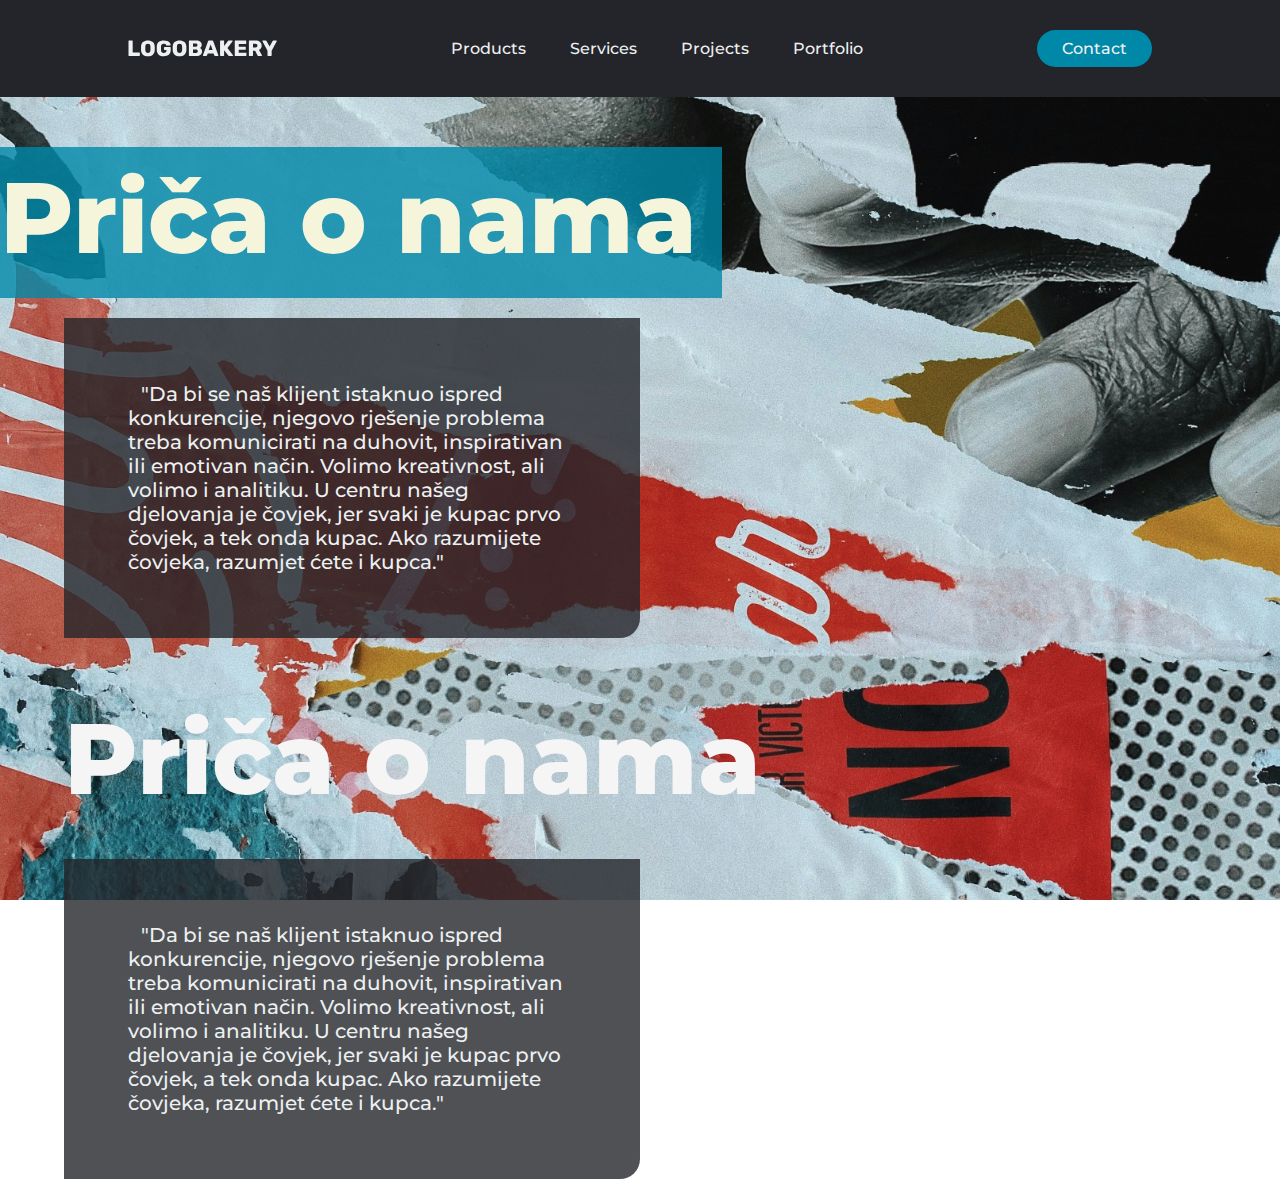
<file: index.html>
<!DOCTYPE html>
 <head>
 	<meta charset="utf-8">
 	<meta http-equiv="X-UA-Compatible" content="IE=edge">
 	<title>NAVBAR</title>
 	<meta name="description" content="">
 	<meta name="viewport" content="width=device-width, initial-scale=1">
 	<link rel="stylesheet" type="text/css" href="style1.css">
 </head>
 <body>
 	<header>
 	<img class="logo" src="logo.svg" alt="logo">
 	<nav>
 		<ul class="nav__links">
 			<li><a href="Products.html">Products</a></li>
 	        <li><a href="services.html">Services</a></li>
 	        <li><a href="projects.html">Projects</a></li>
 	        <li><a href="portfolio.html">Portfolio</a></li>
 		</ul>
 	</nav>
 	<a class="cta" href="contact.html"><button>Contact</button></a>
    </header>
    <div class="container1">
    	<h1>Priča o nama</h1>
    	<p>"Da bi se naš klijent istaknuo ispred konkurencije, njegovo rješenje problema treba komunicirati na duhovit, inspirativan ili emotivan način. Volimo kreativnost, ali volimo i analitiku. U centru našeg djelovanja je čovjek, jer svaki je kupac prvo čovjek, a tek onda kupac. Ako razumijete čovjeka, razumjet ćete i kupca."</p>
    </div>
    <div class="container2">
        <h1>Priča o nama</h1>
        <p>"Da bi se naš klijent istaknuo ispred konkurencije, njegovo rješenje problema treba komunicirati na duhovit, inspirativan ili emotivan način. Volimo kreativnost, ali volimo i analitiku. U centru našeg djelovanja je čovjek, jer svaki je kupac prvo čovjek, a tek onda kupac. Ako razumijete čovjeka, razumjet ćete i kupca."</p>
    </div>
 </body>
</html>

<!--https://www.youtube.com/watch?v=PwWHL3RyQgk
    NAVBAR TUTORIAL-->

<!--https://www.youtube.com/watch?v=u044iM9xsWU
    FLEXBOX TUTORIAL-->
</file>
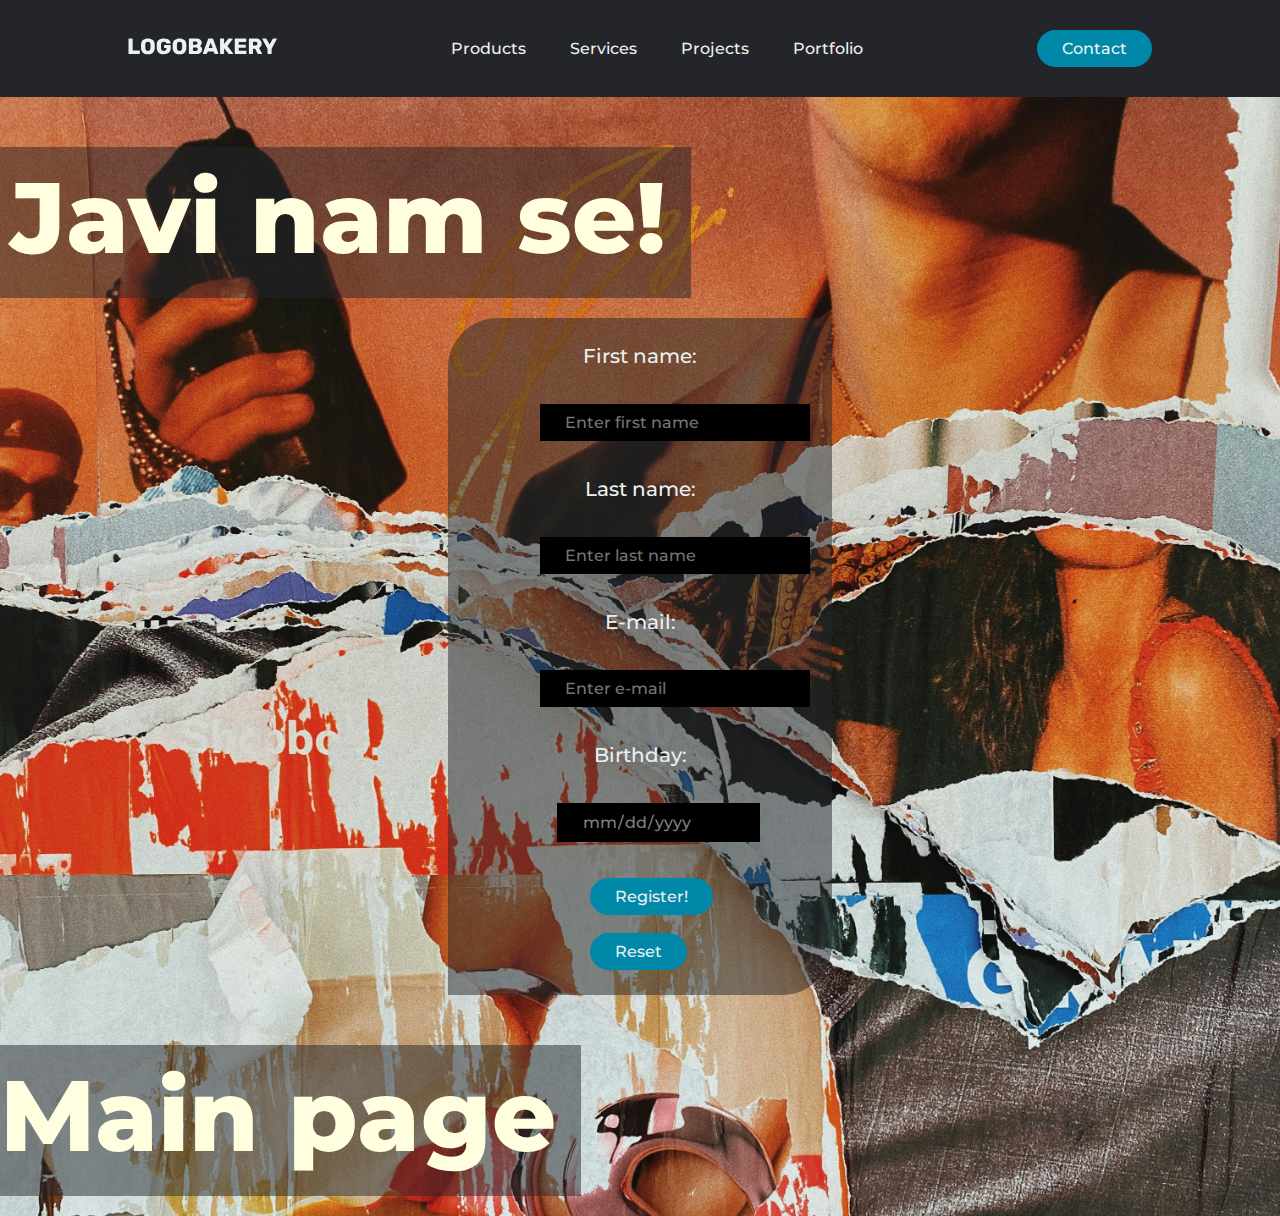
<file: contact.html>
<!DOCTYPE html>
 <head>
 	<meta charset="utf-8">
 	<meta http-equiv="X-UA-Compatible" content="IE=edge">
 	<title>NAVBAR</title>
 	<meta name="description" content="">
 	<meta name="viewport" content="width=device-width, initial-scale=1">
 	<link rel="stylesheet" type="text/css" href="contactstyle.css">
 </head>
 <body>
 	<header>
 	<a href="index.html">
      <img class="logo" src="logo.svg" alt="logo">
   </a> 
 	<nav>
 		<ul class="nav__links">
 			<li><a href="Products.html">Products</a></li>
 	        <li><a href="services.html">Services</a></li>
 	        <li><a href="projects.html">Projects</a></li>
 	        <li><a href="portfolio.html">Portfolio</a></li>
 		</ul>
 	</nav>
 	<a class="cta" href="button.html"><button>Contact</button></a>
    </header>
    <div class="container1">
    	<h1>Javi nam se!</h1>
    </div>
    <form method="GET"><!--GET je vrsta https protokola-->
        <label for="fname">First name:</label>
        <br>
        <br>
          <input placeholder="Enter first name" type="text" id="fname" name="fname">
        <br>
        <br>
          <label for="lname">Last name:</label>
        <br>
        <br>
          <input placeholder="Enter last name"type="text" id="lname" name="lname">
        <br>
        <br>
          <label for="email">E-mail:</label>
        <br>
        <br>
          <input type="email" id="email" name="email" placeholder="Enter e-mail"required>
        <br>
        <br>
          <label for="date">Birthday:</label>
        <br>
        <br>
          <input type="date" id="date" name="date" required>
        <br>
        <br>
          <input class="submit" type="submit" value="Register!">
          <br>
          <br>
          <input class="reset" type="reset" value="Reset">
    </form>
    <a href="index.html">
        <h1>Main page</h1>
    </a>
</body>
</html>

<!--https://www.youtube.com/watch?v=PwWHL3RyQgk
    NAVBAR TUTORIAL-->

<!--https://www.youtube.com/watch?v=u044iM9xsWU
    FLEXBOX TUTORIAL-->
 </body>
</html>
</file>
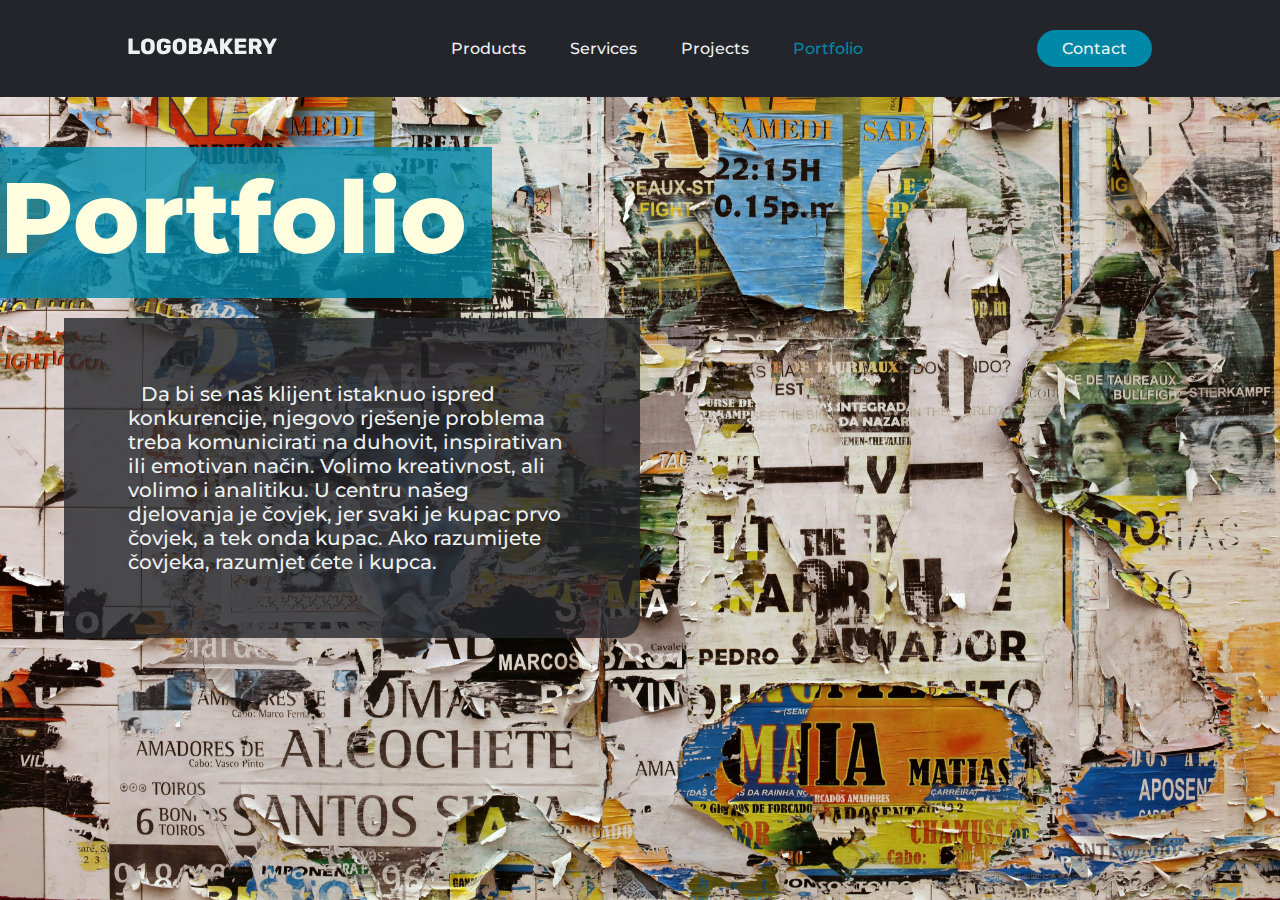
<file: portfolio.html>
<!DOCTYPE html>
 <head>
 	<meta charset="utf-8">
 	<meta http-equiv="X-UA-Compatible" content="IE=edge">
 	<title>About</title>
 	<meta name="description" content="">
 	<meta name="viewport" content="width=device-width, initial-scale=1">
 	<link rel="stylesheet" type="text/css" href="portfoliostyle.css">
 </head>
 <body>
 	<header>
 	<a href="index.html">
      <img class="logo" src="logo.svg" alt="logo">
   </a>
 	<nav>
 		<ul class="nav__links">
 			  <li><a href="products.html">Products</a></li>
 	        <li><a href="services.html">Services</a></li>
 	        <li><a href="projects.html">Projects</a></li>
 	        <li><a style="color:#0088a9;">Portfolio</a></li>
 		</ul>
 	</nav>
 	<a class="cta" href="contact.html"><button>Contact</button></a>
    </header>
    <div class="container1">
    	<h1>Portfolio</h1>
    	<p>Da bi se naš klijent istaknuo ispred konkurencije, njegovo rješenje problema treba komunicirati na duhovit, inspirativan ili emotivan način. Volimo kreativnost, ali volimo i analitiku. U centru našeg djelovanja je čovjek, jer svaki je kupac prvo čovjek, a tek onda kupac. Ako razumijete čovjeka, razumjet ćete i kupca.</p>
    </div>
 </body>
</html>
</file>
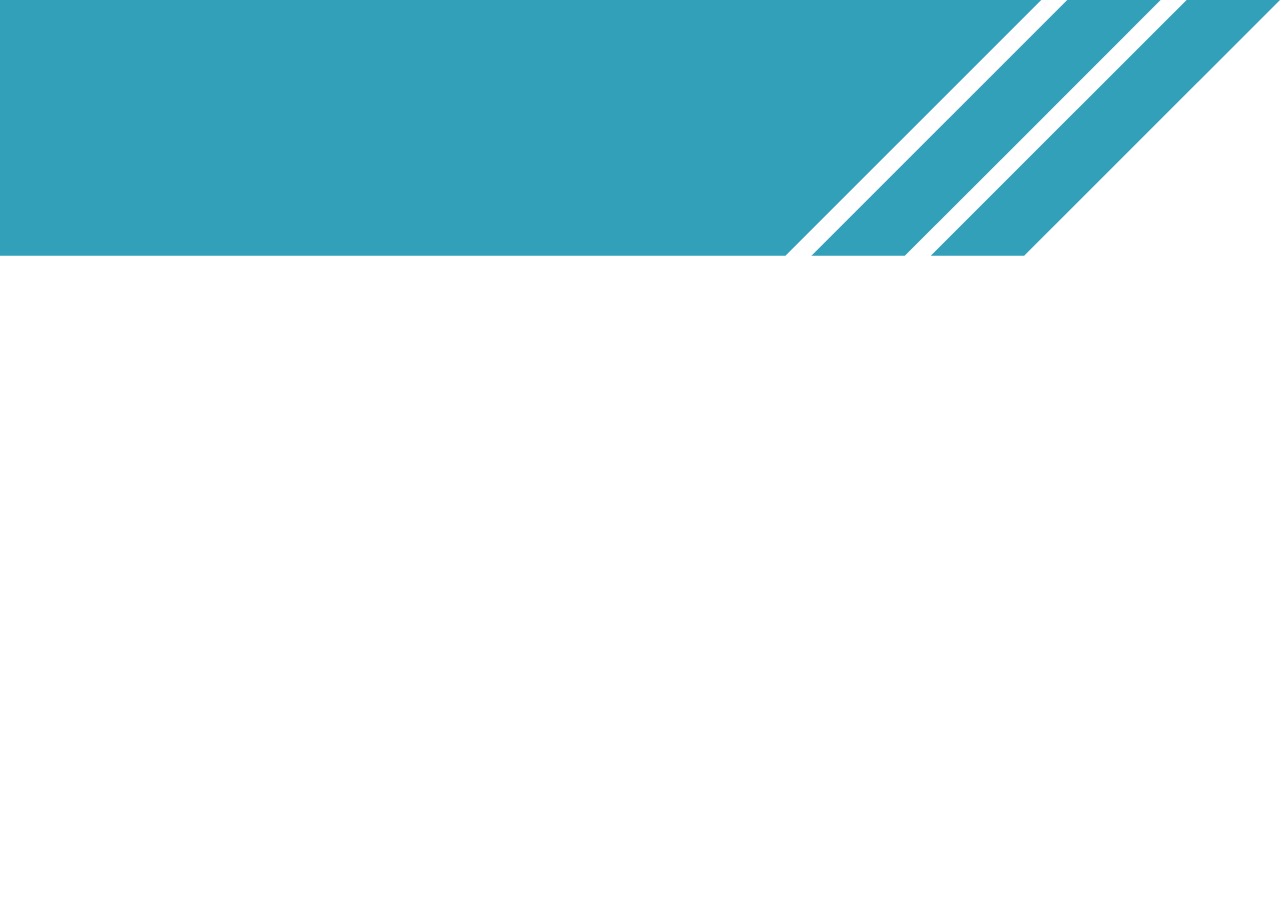
<file: preview.html>
<html>
	<head>
		<title>SVG Preview</title>
		<meta charset="utf-8">
		<style>
			body {
				margin:0; 
			}
		</style>
	</head>
	<body>
	<?xml version="1.0" encoding="utf-8"?>
<!-- Generator: Adobe Illustrator 25.4.1, SVG Export Plug-In . SVG Version: 6.00 Build 0)  -->
<svg version="1.1" id="Layer_1" xmlns="http://www.w3.org/2000/svg" xmlns:xlink="http://www.w3.org/1999/xlink" x="0px" y="0px"
	 viewBox="0 0 1000.6 200" style="enable-background:new 0 0 1000.6 200;" xml:space="preserve">
<style type="text/css">
	.st0{opacity:0.8;}
	.st1{fill:#0088A9;}
</style>
<g id="Layer_2_00000103961786444845702520000005741672723651801270_">
	<g id="Layer_1-2">
		<g class="st0">
			<polygon class="st1" points="0,0 0,200 614,200 814,0 			"/>
		</g>
		<g class="st0">
			<polygon class="st1" points="834.3,0 634.3,200 707.3,200 907.3,0 			"/>
		</g>
		<g class="st0">
			<polygon class="st1" points="927.6,0 727.6,200 800.6,200 1000.6,0 			"/>
		</g>
	</g>
</g>
</svg>
	</body>
</html>
</file>
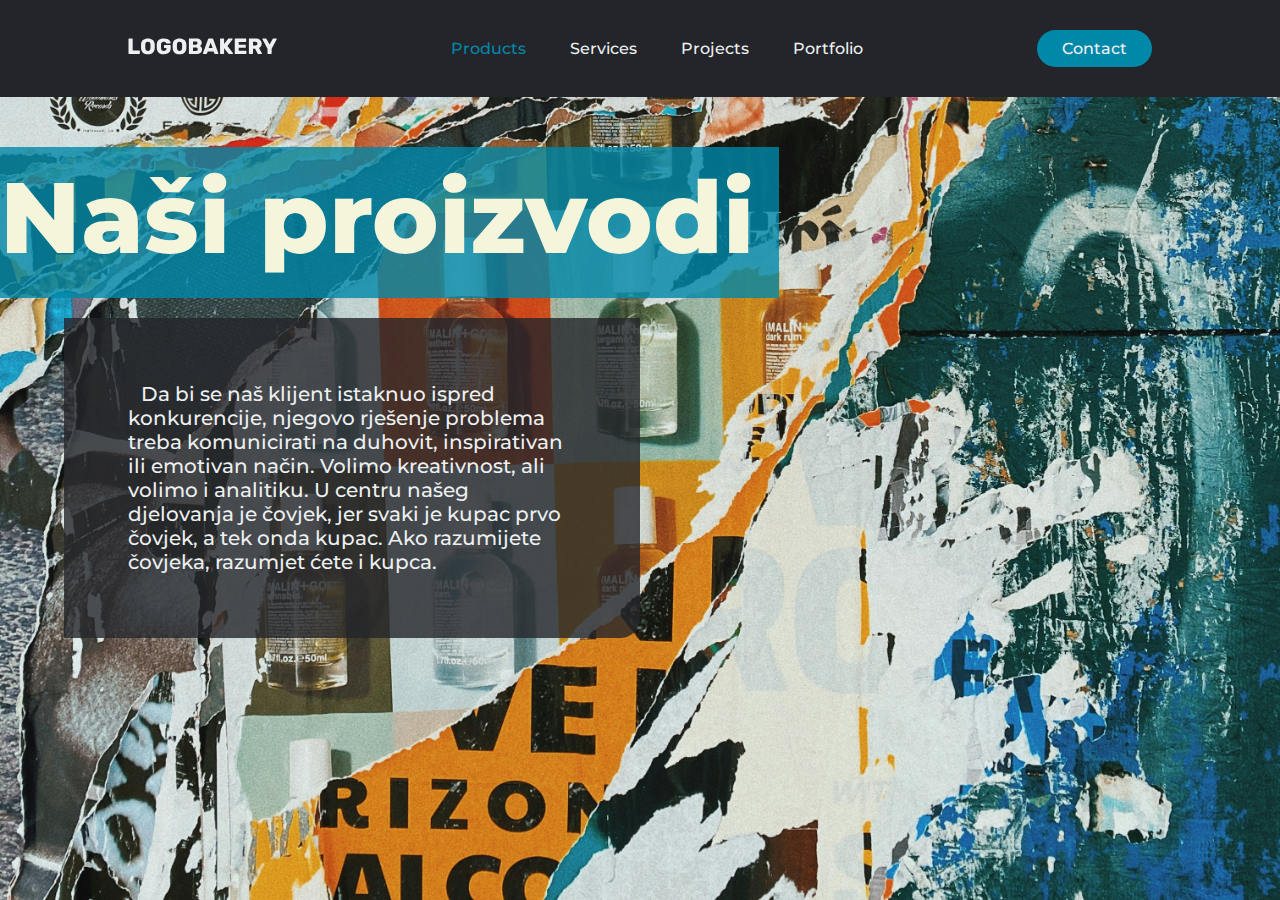
<file: products.html>
<!DOCTYPE html>
 <head>
 	<meta charset="utf-8">
 	<meta http-equiv="X-UA-Compatible" content="IE=edge">
 	<title>Products</title>
 	<meta name="description" content="">
 	<meta name="viewport" content="width=device-width, initial-scale=1">
 	<link rel="stylesheet" type="text/css" href="productsstyle.css">
 </head>
 <body>
 	<header>
 	<a href="index.html">
      <img class="logo" src="logo.svg" alt="logo">
   </a>
 	<nav>
 		<ul class="nav__links">
 			  <li><a style="color:#0088a9; cursor: initial;">Products</a></li>
 	        <li><a href="services.html">Services</a></li>
 	        <li><a href="projects.html">Projects</a></li>
 	        <li><a href="portfolio.html">Portfolio</a></li>
 		</ul>
 	</nav>
 	<a class="cta" href="contact.html"><button>Contact</button></a>
    </header>
    <div class="container1">
    	<h1>Naši proizvodi</h1>
    	<p>Da bi se naš klijent istaknuo ispred konkurencije, njegovo rješenje problema treba komunicirati na duhovit, inspirativan ili emotivan način. Volimo kreativnost, ali volimo i analitiku. U centru našeg djelovanja je čovjek, jer svaki je kupac prvo čovjek, a tek onda kupac. Ako razumijete čovjeka, razumjet ćete i kupca.</p>
    </div>
 </body>
</html>
</file>
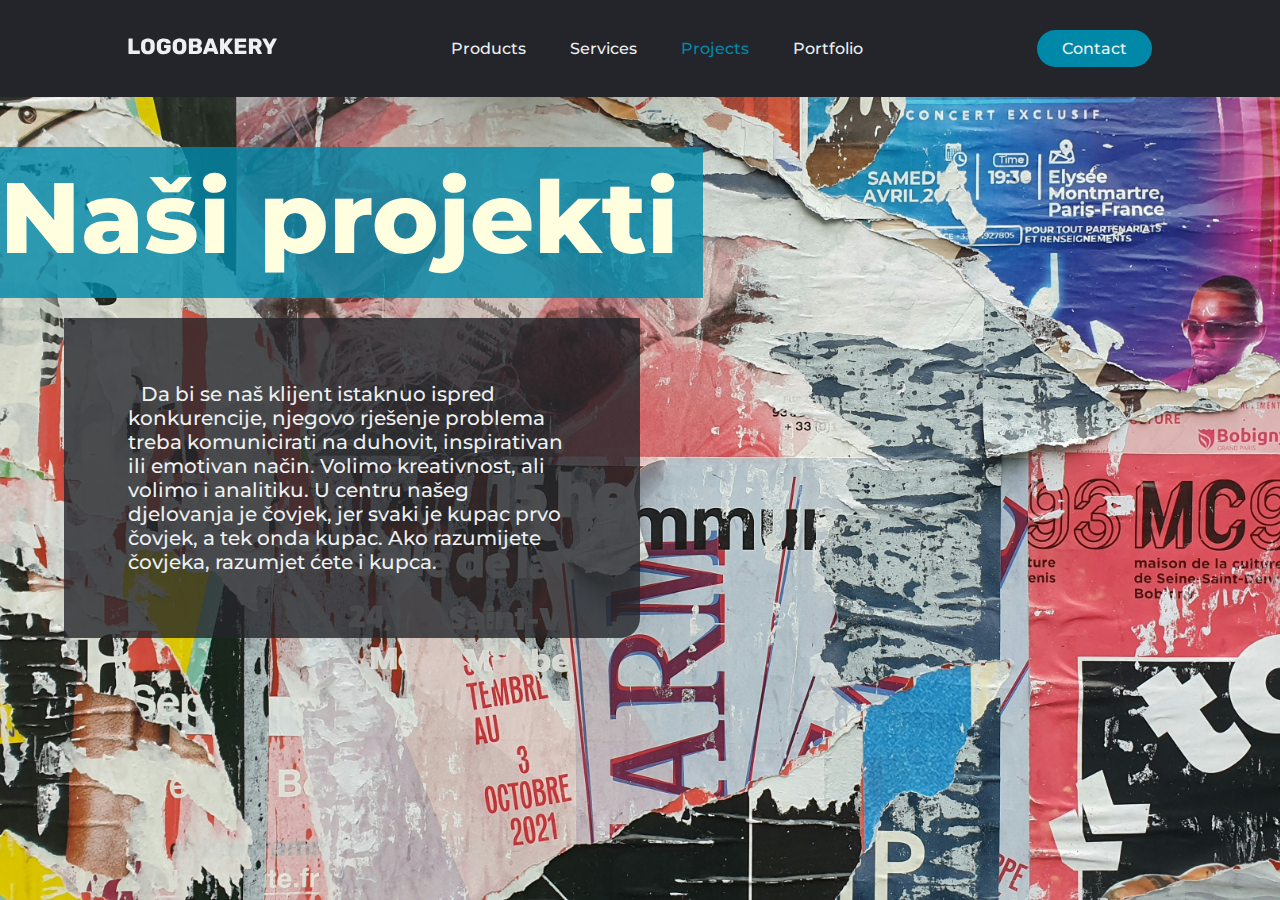
<file: projects.html>
<!DOCTYPE html>
 <head>
 	<meta charset="utf-8">
 	<meta http-equiv="X-UA-Compatible" content="IE=edge">
 	<title>Projects</title>
 	<meta name="description" content="">
 	<meta name="viewport" content="width=device-width, initial-scale=1">
 	<link rel="stylesheet" type="text/css" href="projectstyle.css">
 </head>
 <body>
 	<header>
 	<a href="index.html">
      <img class="logo" src="logo.svg" alt="logo">
   </a>
 	<nav>
 		<ul class="nav__links">
 			  <li><a href="products.html">Products</a></li>
           <li><a href="services.html">Services</a></li>
 	        <li><a style="color:#0088a9;">Projects</a></li>
 	        <li><a href="portfolio.html">Portfolio</a></li>
 		</ul>
 	</nav>
 	<a class="cta" href="contact.html"><button>Contact</button></a>
    </header>
    <div class="container1">
    	<h1>Naši projekti</h1>
    	<p>Da bi se naš klijent istaknuo ispred konkurencije, njegovo rješenje problema treba komunicirati na duhovit, inspirativan ili emotivan način. Volimo kreativnost, ali volimo i analitiku. U centru našeg djelovanja je čovjek, jer svaki je kupac prvo čovjek, a tek onda kupac. Ako razumijete čovjeka, razumjet ćete i kupca.</p>
    </div>
 </body>
</html>
</file>
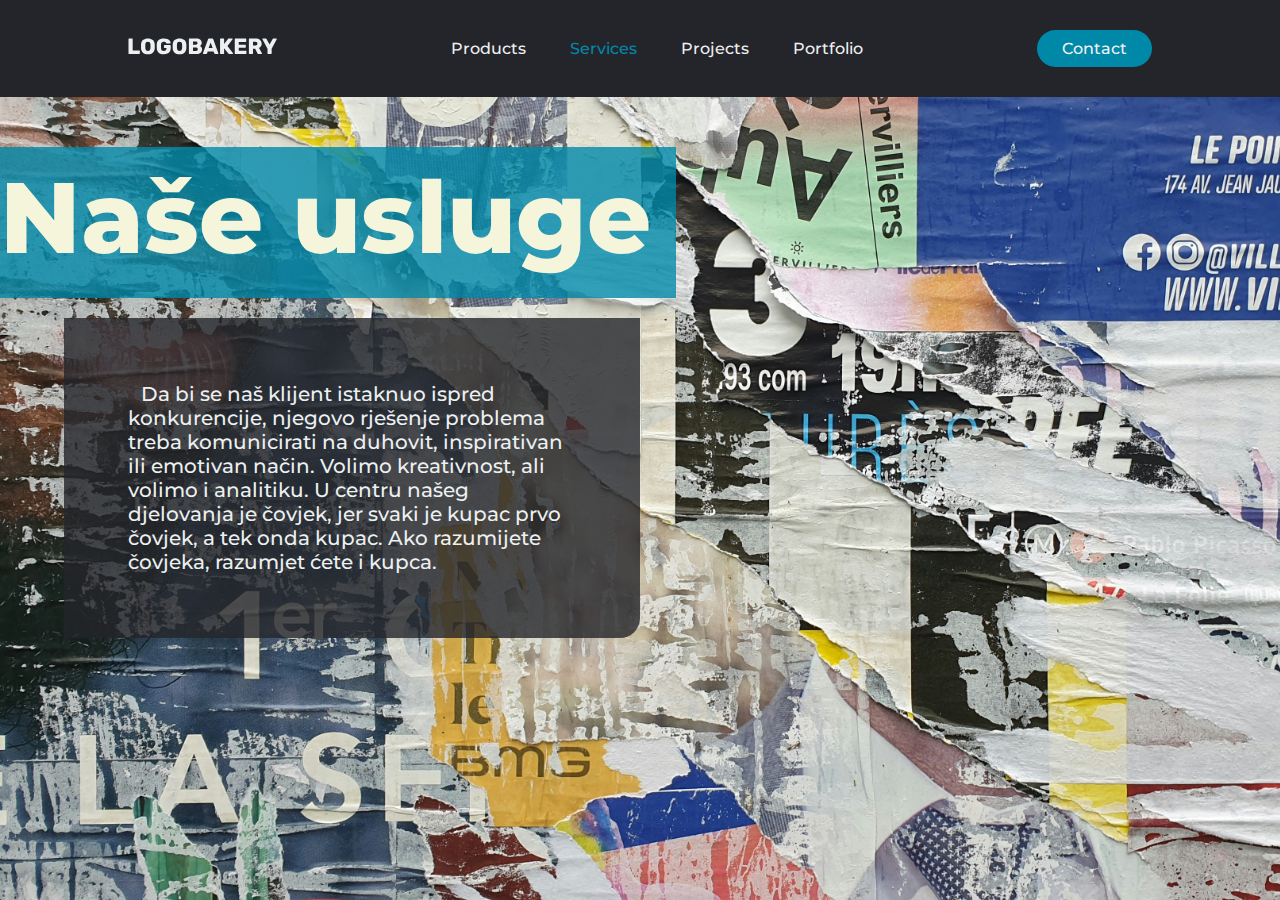
<file: services.html>
<!DOCTYPE html>
 <head>
 	<meta charset="utf-8">
 	<meta http-equiv="X-UA-Compatible" content="IE=edge">
 	<title>Services</title>
 	<meta name="description" content="">
 	<meta name="viewport" content="width=device-width, initial-scale=1">
 	<link rel="stylesheet" type="text/css" href="servicesstyle.css">
 </head>
 <body>
 	<header>
 	<a href="index.html">
      <img class="logo" src="logo.svg" alt="logo">
   </a>
 	<nav>
 		<ul class="nav__links">
 			  <li><a href="products.html">Products</a></li>
 	        <li><a style="color:#0088a9;">Services</a></li>
 	        <li><a href="projects.html">Projects</a></li>
 	        <li><a href="portfolio.html">Portfolio</a></li>
 		</ul>
 	</nav>
 	<a class="cta" href="contact.html"><button>Contact</button></a>
    </header>
    <div class="container1">
    	<h1>Naše usluge</h1>
    	<p>Da bi se naš klijent istaknuo ispred konkurencije, njegovo rješenje problema treba komunicirati na duhovit, inspirativan ili emotivan način. Volimo kreativnost, ali volimo i analitiku. U centru našeg djelovanja je čovjek, jer svaki je kupac prvo čovjek, a tek onda kupac. Ako razumijete čovjeka, razumjet ćete i kupca.</p>
    </div>
 </body>
</html>
</file>
<file: style1.css>
@import url('https://fonts.googleapis.com/css2?family=Montserrat:ital,wght@0,500;1,500&display=swap');

* {
	box-sizing: border-box;
	margin: 0;
	padding: 0;
	/*rbga(225, 225, 225, 0);*/
    /*background-color: #24252A;*/
}

body {
	background-image: url(poster.jpg);
	background-size: cover;
	background-origin: padding-box;
	background-position: inherit;
	background-attachment: fixed;
	background-repeat: no-repeat;
	position: center;
}

li, a, button {
	font-family: "Montserrat", sans-serif;
	font-weight: 500;
	font-size: 16px;
	color: #ecf0f1;
	text-decoration: none;
	/*list-style: none; mogao bi ovdje 
	  napravit ovo ali ne bi se odnosilo samo na li*/

}

/*
li {
	
	list-style: none;
   (ovo bi imalo vise smisla)
}
*/

header {
	display: flex;
	justify-content: space-between;
	align-items: center;
	padding-top: 30px;
	padding-bottom: 30px;
	padding-left: 10%;
	padding-right: 10%;
	background-color: #24252A;

	}

.logo {
	cursor: pointer;
	}

.nav__links  {
	list-style: none;
}

.nav__links li {
	display: inline-block;
	padding-top: 0px; 
	padding-left: 20px;
	padding-right: 20px;
}

.nav__links li a {
	transition: all 0.3s ease 0.01s;
}

.nav__links li a:hover {
	color: #0088a9;
}

button {
	padding: 9px 25px;
	background-color: rgba(0, 136, 169, 1);
	border: none;
	border-radius: 50px;
	cursor: pointer;
	transition: all 0.3s ease 0.01s;
}

button:hover {
	background-color: rgba(0, 136, 169, 0.8);
}

.container1 h1 {
	font-family: "Montserrat", sans-serif;
	font-weight: 800;
	font-size: 100px;
	color: beige;
	background-color: rgba(0, 136, 169, 0.8);
	text-decoration: none;
	display: inline-flex;
	justify-content: center;
	margin-top: 50px;
	margin-bottom: 20px;
	padding: 9px 25px 20px 0px;
}

.container1 p {
	display: inline-flex;
	flex-direction: column;
	font-family: "Montserrat", sans-serif;
	font-weight: 500;
	font-size: 20px;
	text-decoration: none;
	text-indent: 3%;
	color: #ecf0f1;
	background-color: rgba(36, 37, 42, 0.8);
	margin-right: 50%;
	margin-left: 5%;
	padding: 5%;
	border-bottom-right-radius: 20px;
}

.container2 h1 {
	font-family: "Montserrat", sans-serif;
	font-weight: 800;
	font-size: 100px;
	color: whitesmoke;
	text-decoration: none;
	display: inline-flex;
	justify-content: center;
	margin-top: 50px;
	margin-bottom: 20px;
	margin-left: 5%;
	padding: 9px 25px 20px 0px;
}

.container2 p {
	float: right;
	display: inline-flex;
	flex-direction: column;
	font-family: "Montserrat", sans-serif;
	font-weight: 500;
	font-size: 20px;
	text-decoration: none;
	text-indent: 3%;
	color: #ecf0f1;
	background-color: rgba(36, 37, 42, 0.8);
	margin-right: 50%;
	margin-left: 5%;
	padding: 5%;
	border-bottom-right-radius: 20px;
}
</file>
<file: contactstyle.css>
@import url('https://fonts.googleapis.com/css2?family=Montserrat:ital,wght@0,500;1,500&display=swap');

* {
	box-sizing: border-box;
	margin: 0;
	padding: 0;
	/*rbga(225, 225, 225, 0);*/
    /*background-color: #24252A;*/
}

body {
	background-image: url(wallpaper5.jpg);
	background-size: cover;
	background-origin: padding-box;
	background-position: top;
	background-attachment: fixed;
	background-repeat: no-repeat;
}

li, a, button {
	font-family: "Montserrat", sans-serif;
	font-weight: 500;
	font-size: 16px;
	color: #ecf0f1;
	text-decoration: none;
	/*list-style: none; mogao bi ovdje 
	  napravit ovo ali ne bi se odnosilo samo na li*/

}

/*
li {
	
	list-style: none;
   (ovo bi imalo vise smisla)
}
*/

header {
	display: flex;
	justify-content: space-between;
	align-items: center;
	padding-top: 30px;
	padding-bottom: 30px;
	padding-left: 10%;
	padding-right: 10%;
	background-color: #24252A;

	}

.logo {
	cursor: pointer;
	}

.nav__links  {
	list-style: none;
}

.nav__links li {
	display: inline-block;
	padding-top: 0px; 
	padding-left: 20px;
	padding-right: 20px;
}

.nav__links li a {
	transition: all 0.3s ease 0.01s;
}

.nav__links li a:hover {
	color: #0088a9;
}

button {
	padding: 9px 25px;
	background-color: rgba(0, 136, 169, 1);
	border: none;
	border-radius: 50px;
	cursor: pointer;
	transition: all 0.3s ease 0.01s;
}

button:hover {
	background-color: rgba(0, 136, 169, 0.8);
}



.container1 h1 {
	font-family: "Montserrat", sans-serif;
	font-weight: 800;
	font-size: 100px;
	color: lightyellow;
	background-color: rgba(36, 37, 42, 0.5);
	text-decoration: none;
	justify-content: center;
	margin-top: 50px;
	margin-bottom: 20px;
	margin-left: 0px;
	margin-right: 0px;
	padding: 9px 25px 20px 10px;
}

.container1 p {
	display: inline-flex;
	flex-direction: column;
	font-family: "Montserrat", sans-serif;
	font-weight: 500;
	font-size: 20px;
	text-decoration: none;
	text-indent: 3%;
	color: #ecf0f1;
	background-color: rgba(36, 37, 42, 0.8);
	margin-left: 50px;
	margin-right: 450px;
	padding: 5%;
	border-bottom-right-radius: 20px;
}

form

 {
	margin-left: 35%;
	margin-right: 35%;
	padding: 2%;
	background-color: rgba(36, 37, 42, 0.5);
	border: none;
	border-bottom-right-radius: 50px;
	border-top-left-radius: 50px;
	overflow: clip;

}



label, input
 {
	display: flex;
	justify-content: center;
	font-family: "Montserrat", sans-serif;
	font-weight: 500;
	font-size: 16px;
	color: #ecf0f1;
	text-decoration: none;
	/*list-style: none; mogao bi ovdje 
	  napravit ovo ali ne bi se odnosilo samo na li*/

}

label {

    font-size: 20px;
}
#fname {
	padding: 9px 25px;
	margin-left: 20%;
	background-color: black;
	border: none;
	cursor: pointer;
	transition: all 0.3s ease 0.01s;
	}

	#lname {
	padding: 9px 25px;
	margin-left: 20%;
	background-color: black;
	border: none;
	cursor: pointer;
	transition: all 0.3s ease 0.01s;
	}

	#email {
	padding: 9px 25px;
	margin-left: 20%;
	background-color: black;
	border: none;
	cursor: pointer;
	transition: all 0.3s ease 0.01s;
}

    #date {
    color: grey;
	padding: 9px 25px;
	margin-left: 25%;
	background-color: black;
	border: none;
	cursor: pointer;
	transition: all 0.3s ease 0.01s;
}



.submit, .reset{
	display: inline-flex;
	flex-wrap: nowrap;
	justify-content: space-evenly;
	padding: 9px 25px;
	margin-left: 35%;
	background-color: rgba(0, 136, 169, 1);
	border: none;
	border-radius: 50px;
	cursor: pointer;
	transition: all 0.3s ease 0.01s;
}

.submit:hover, .reset:hover {
	background-color: rgba(0, 136, 169, 0.8);
}

h1 {
	font-family: "Montserrat", sans-serif;
	font-weight: 800;
	font-size: 100px;
	color: lightyellow;
	background-color: rgba(36, 37, 42, 0.5);
	text-decoration: none;
	display: inline-flex;
	justify-content: center;
	margin-top: 50px;
	margin-bottom: 20px;
	padding: 9px 25px 20px 0px;
}
</file>
<file: portfoliostyle.css>
@import url('https://fonts.googleapis.com/css2?family=Montserrat:ital,wght@0,500;1,500&display=swap');

* {
	box-sizing: border-box;
	margin: 0;
	padding: 0;
	/*rbga(225, 225, 225, 0);*/
    /*background-color: #24252A;*/
}

body {
	background-image: url(wallpaper8.jpg);
	background-size: cover;
	background-origin: padding-box;
	background-position: inherit;
	background-attachment: fixed;
	background-repeat: no-repeat;
	position: center;
}

li, a, button {
	font-family: "Montserrat", sans-serif;
	font-weight: 500;
	font-size: 16px;
	color: #ecf0f1;
	text-decoration: none;
	/*list-style: none; mogao bi ovdje 
	  napravit ovo ali ne bi se odnosilo samo na li*/

}

/*
li {
	
	list-style: none;
   (ovo bi imalo vise smisla)
}
*/

header {
	display: flex;
	justify-content: space-between;
	align-items: center;
	padding-top: 30px;
	padding-bottom: 30px;
	padding-left: 10%;
	padding-right: 10%;
	background-color: #24252A;

	}

.logo {
	cursor: pointer;
	}

.nav__links  {
	list-style: none;
}

.nav__links li {
	display: inline-block;
	padding-top: 0px; 
	padding-left: 20px;
	padding-right: 20px;
}

.nav__links li a {
	transition: all 0.3s ease 0.01s;
}

.nav__links li a:hover {
	color: #0088a9;
}

button {
	padding: 9px 25px;
	background-color: rgba(0, 136, 169, 1);
	border: none;
	border-radius: 50px;
	cursor: pointer;
	transition: all 0.3s ease 0.01s;
}

button:hover {
	background-color: rgba(0, 136, 169, 0.8);
}

.container1 h1 {
	font-family: "Montserrat", sans-serif;
	font-weight: 800;
	font-size: 100px;
	color: lightyellow;
	background-color: rgba(0, 136, 169, 0.8);
	text-decoration: none;
	display: inline-flex;
	justify-content: center;
	margin-top: 50px;
	margin-bottom: 20px;
	padding: 9px 25px 20px 0px;
}

.container1 p {
	display: inline-flex;
	flex-direction: column;
	font-family: "Montserrat", sans-serif;
	font-weight: 500;
	font-size: 20px;
	text-decoration: none;
	text-indent: 3%;
	color: #ecf0f1;
	background-color: rgba(36, 37, 42, 0.8);
	margin-right: 50%;
	margin-left: 5%;
	padding: 5%;
	border-bottom-right-radius: 20px;
}
</file>
<file: productsstyle.css>
@import url('https://fonts.googleapis.com/css2?family=Montserrat:ital,wght@0,500;1,500&display=swap');

* {
	box-sizing: border-box;
	margin: 0;
	padding: 0;
	/*rbga(225, 225, 225, 0);*/
    /*background-color: #24252A;*/
}

body {
	background-image: url(wallpaper3.jpg);
	background-size: cover;
	background-origin: padding-box;
	background-position: bottom;
	background-attachment: fixed;
	background-repeat: no-repeat;
	position: center;
}

li, a, button {
	font-family: "Montserrat", sans-serif;
	font-weight: 500;
	font-size: 16px;
	color: #ecf0f1;
	text-decoration: none;
	/*list-style: none; mogao bi ovdje 
	  napravit ovo ali ne bi se odnosilo samo na li*/

}

/*
li {
	
	list-style: none;
   (ovo bi imalo vise smisla)
}
*/

header {
	display: flex;
	justify-content: space-between;
	align-items: center;
	padding-top: 30px;
	padding-bottom: 30px;
	padding-left: 10%;
	padding-right: 10%;
	background-color: #24252A;

	}

.logo {
	cursor: pointer;
	}

.nav__links  {
	list-style: none;
}

.nav__links li {
	display: inline-block;
	padding-top: 0px; 
	padding-left: 20px;
	padding-right: 20px;
}

.nav__links li a {
	transition: all 0.3s ease 0.01s;
}

.nav__links li a:hover {
	color: #0088a9;
}

button {
	padding: 9px 25px;
	background-color: rgba(0, 136, 169, 1);
	border: none;
	border-radius: 50px;
	cursor: pointer;
	transition: all 0.3s ease 0.01s;
}

button:hover {
	background-color: rgba(0, 136, 169, 0.8);
}

.container1 h1 {
	font-family: "Montserrat", sans-serif;
	font-weight: 800;
	font-size: 100px;
	color: beige;
	background-color: rgba(0, 136, 169, 0.8);
	text-decoration: none;
	display: inline-flex;
	justify-content: center;
	margin-top: 50px;
	margin-bottom: 20px;
	padding: 9px 25px 20px 0px;
}

.container1 p {
	display: inline-flex;
	flex-direction: column;
	font-family: "Montserrat", sans-serif;
	font-weight: 500;
	font-size: 20px;
	text-decoration: none;
	text-indent: 3%;
	color: #ecf0f1;
	background-color: rgba(36, 37, 42, 0.8);
	margin-right: 50%;
	margin-left: 5%;
	padding: 5%;
	border-bottom-right-radius: 20px;
}
</file>
<file: projectstyle.css>
@import url('https://fonts.googleapis.com/css2?family=Montserrat:ital,wght@0,500;1,500&display=swap');

* {
	box-sizing: border-box;
	margin: 0;
	padding: 0;
	/*rbga(225, 225, 225, 0);*/
    /*background-color: #24252A;*/
}

body {
	background-image: url(wallpaper7.jpg);
	background-size: cover;
	background-origin: padding-box;
	background-position: inherit;
	background-attachment: fixed;
	background-repeat: no-repeat;
	position: center;
}

li, a, button {
	font-family: "Montserrat", sans-serif;
	font-weight: 500;
	font-size: 16px;
	color: #ecf0f1;
	text-decoration: none;
	/*list-style: none; mogao bi ovdje 
	  napravit ovo ali ne bi se odnosilo samo na li*/

}

/*
li {
	
	list-style: none;
   (ovo bi imalo vise smisla)
}
*/

header {
	display: flex;
	justify-content: space-between;
	align-items: center;
	padding-top: 30px;
	padding-bottom: 30px;
	padding-left: 10%;
	padding-right: 10%;
	background-color: #24252A;

	}

.logo {
	cursor: pointer;
	}

.nav__links  {
	list-style: none;
}

.nav__links li {
	display: inline-block;
	padding-top: 0px; 
	padding-left: 20px;
	padding-right: 20px;
}

.nav__links li a {
	transition: all 0.3s ease 0.01s;
}

.nav__links li a:hover {
	color: #0088a9;
}

button {
	padding: 9px 25px;
	background-color: rgba(0, 136, 169, 1);
	border: none;
	border-radius: 50px;
	cursor: pointer;
	transition: all 0.3s ease 0.01s;
}

button:hover {
	background-color: rgba(0, 136, 169, 0.8);
}

.container1 h1 {
	font-family: "Montserrat", sans-serif;
	font-weight: 800;
	font-size: 100px;
	color: lightyellow;
	background-color: rgba(0, 136, 169, 0.8);
	text-decoration: none;
	display: inline-flex;
	justify-content: center;
	margin-top: 50px;
	margin-bottom: 20px;
	padding: 9px 25px 20px 0px;
}

.container1 p {
	display: inline-flex;
	flex-direction: column;
	font-family: "Montserrat", sans-serif;
	font-weight: 500;
	font-size: 20px;
	text-decoration: none;
	text-indent: 3%;
	color: #ecf0f1;
	background-color: rgba(36, 37, 42, 0.8);
	margin-right: 50%;
	margin-left: 5%;
	padding: 5%;
	border-bottom-right-radius: 20px;
}
</file>
<file: servicesstyle.css>
@import url('https://fonts.googleapis.com/css2?family=Montserrat:ital,wght@0,500;1,500&display=swap');

* {
	box-sizing: border-box;
	margin: 0;
	padding: 0;
	/*rbga(225, 225, 225, 0);*/
    /*background-color: #24252A;*/
}

body {
	background-image: url(wallpaper6.jpg);
	background-size: cover;
	background-origin: padding-box;
	background-position: inherit;
	background-attachment: fixed;
	background-repeat: no-repeat;
	position: bottom;
}

li, a, button {
	font-family: "Montserrat", sans-serif;
	font-weight: 500;
	font-size: 16px;
	color: #ecf0f1;
	text-decoration: none;
	/*list-style: none; mogao bi ovdje 
	  napravit ovo ali ne bi se odnosilo samo na li*/

}

/*
li {
	
	list-style: none;
   (ovo bi imalo vise smisla)
}
*/

header {
	display: flex;
	justify-content: space-between;
	align-items: center;
	padding-top: 30px;
	padding-bottom: 30px;
	padding-left: 10%;
	padding-right: 10%;
	background-color: #24252A;

	}

.logo {
	cursor: pointer;
	}

.nav__links  {
	list-style: none;
}

.nav__links li {
	display: inline-block;
	padding-top: 0px; 
	padding-left: 20px;
	padding-right: 20px;
}

.nav__links li a {
	transition: all 0.3s ease 0.01s;
}

.nav__links li a:hover {
	color: #0088a9;
}

button {
	padding: 9px 25px;
	background-color: rgba(0, 136, 169, 1);
	border: none;
	border-radius: 50px;
	cursor: pointer;
	transition: all 0.3s ease 0.01s;
}

button:hover {
	background-color: rgba(0, 136, 169, 0.8);
}

.container1 h1 {
	font-family: "Montserrat", sans-serif;
	font-weight: 800;
	font-size: 100px;
	color: beige;
	background-color: rgba(0, 136, 169, 0.8);
	text-decoration: none;
	display: inline-flex;
	justify-content: center;
	margin-top: 50px;
	margin-bottom: 20px;
	padding: 9px 25px 20px 0px;
}

.container1 p {
	display: inline-flex;
	flex-direction: column;
	font-family: "Montserrat", sans-serif;
	font-weight: 500;
	font-size: 20px;
	text-decoration: none;
	text-indent: 3%;
	color: #ecf0f1;
	background-color: rgba(36, 37, 42, 0.8);
	margin-right: 50%;
	margin-left: 5%;
	padding: 5%;
	border-bottom-right-radius: 20px;
}
</file>
